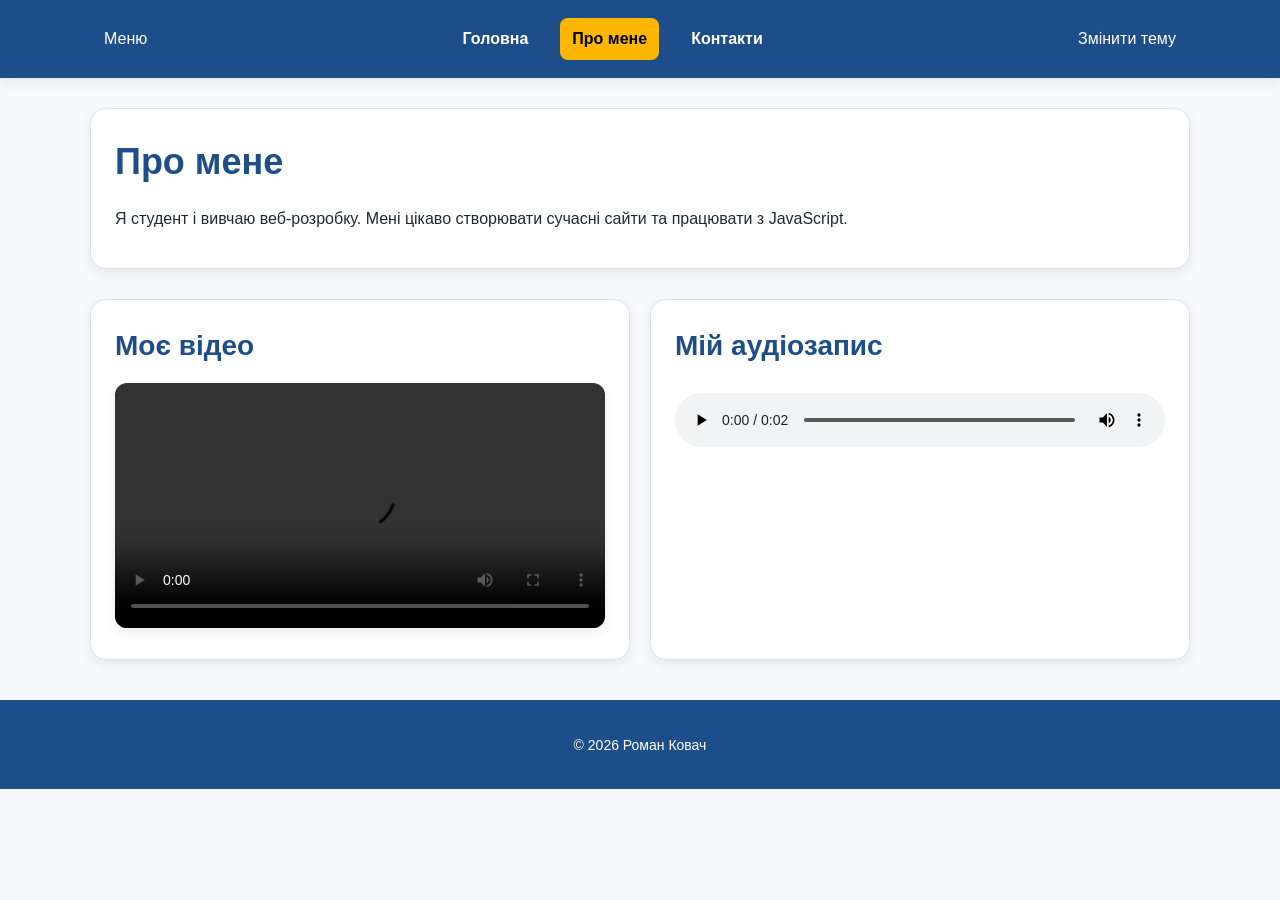
<file: pages/about.html>
<!DOCTYPE html>
<html lang="uk">
<head>
    <meta charset="UTF-8">
    <meta name="viewport" content="width=device-width, initial-scale=1.0">
    <title>Про мене</title>
    <link rel="stylesheet" href="../styles/style.css">
    <link rel="stylesheet" href="../styles/responsive.css">
    <script src="../js/main.js" defer></script>
</head>
<body>

<header class="site-header">
    <div class="container header-row">
        <button class="menu-toggle" type="button" aria-expanded="false" aria-controls="site-nav">
            Меню
        </button>

        <nav id="site-nav" class="site-nav">
            <ul class="nav-list">
                <li><a href="../index.html">Головна</a></li>
                <li><a href="about.html">Про мене</a></li>
                <li><a href="contact.html">Контакти</a></li>
            </ul>
        </nav>

        <button class="theme-toggle" type="button">Змінити тему</button>
    </div>
</header>

<main class="container">
    <section class="section card">
        <h1>Про мене</h1>
        <p>Я студент і вивчаю веб-розробку. Мені цікаво створювати сучасні сайти та працювати з JavaScript.</p>
    </section>

    <section class="section two-column">
        <div class="card">
            <h2>Моє відео</h2>
            <video controls>
                <source src="../assets/media/video.mp4" type="video/mp4">
                Ваш браузер не підтримує відео.
            </video>
        </div>

        <div class="card">
            <h2>Мій аудіозапис</h2>
            <audio controls>
                <source src="../assets/media/audio.mp3" type="audio/mpeg">
                Ваш браузер не підтримує аудіо.
            </audio>
        </div>
    </section>
</main>

<footer class="site-footer">
    <div class="container">
        <p>© <span id="current-year"></span> Роман Ковач</p>
    </div>
</footer>

<button class="back-to-top" type="button" hidden>Вгору</button>

</body>
</html>
</file>
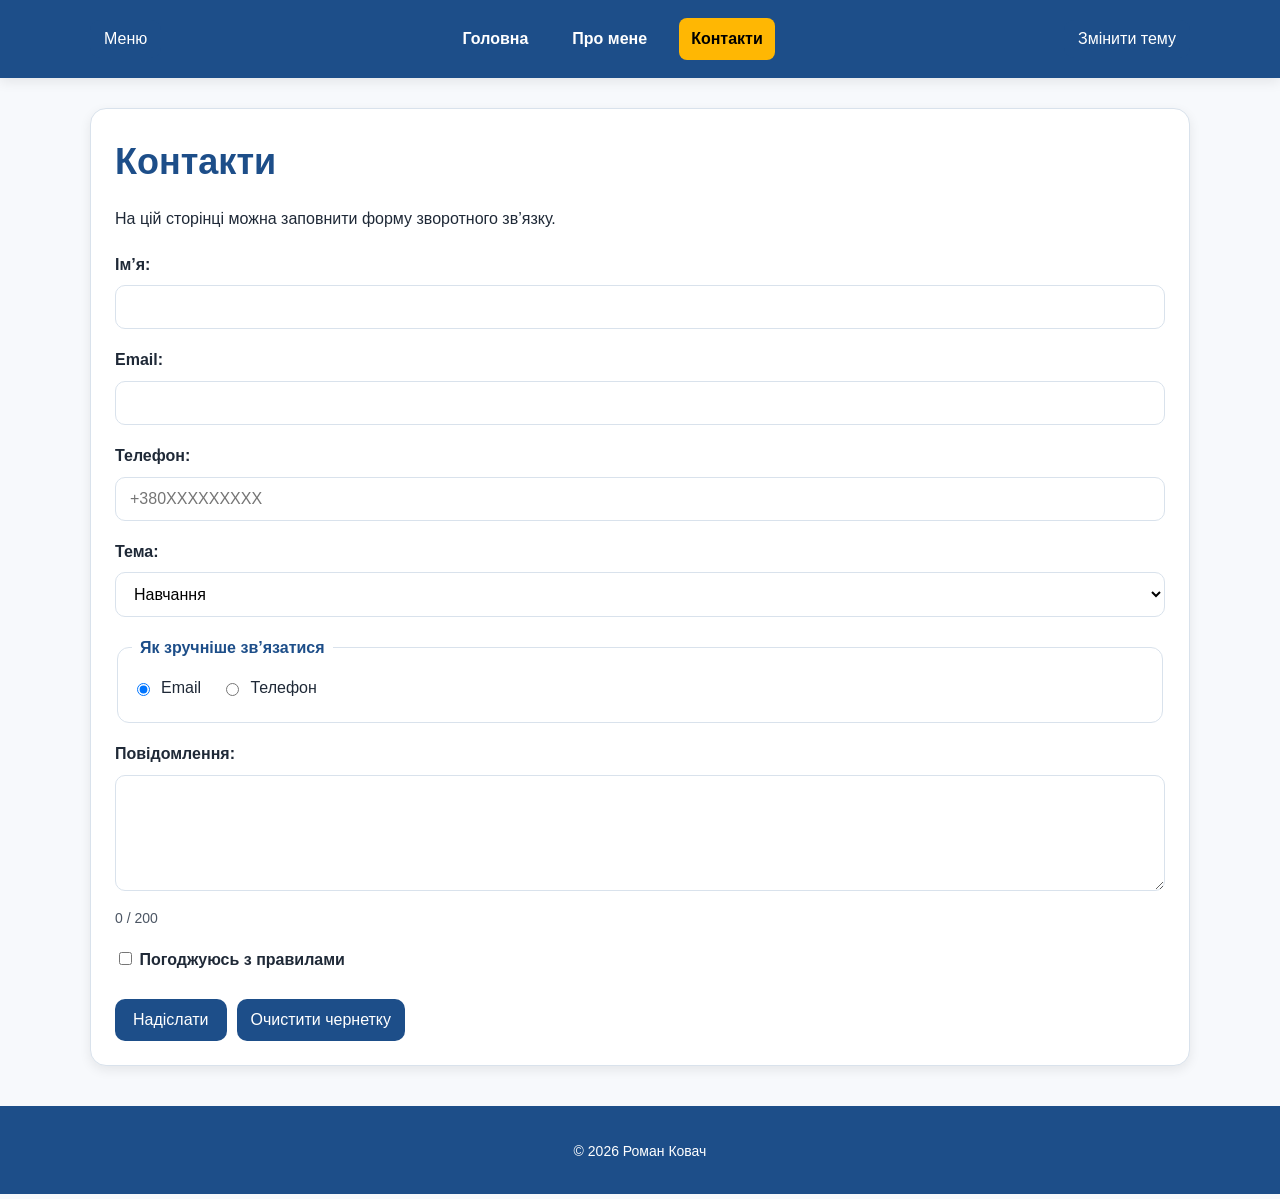
<file: pages/contact.html>
<!DOCTYPE html>
<html lang="uk">
<head>
    <meta charset="UTF-8">
    <meta name="viewport" content="width=device-width, initial-scale=1.0">
    <title>Контакти</title>
    <link rel="stylesheet" href="../styles/style.css">
    <link rel="stylesheet" href="../styles/responsive.css">
    <script src="../js/main.js" defer></script>
</head>
<body>

<header class="site-header">
    <div class="container header-row">
        <button class="menu-toggle" type="button" aria-expanded="false" aria-controls="site-nav">
            Меню
        </button>

        <nav id="site-nav" class="site-nav">
            <ul class="nav-list">
                <li><a href="../index.html">Головна</a></li>
                <li><a href="about.html">Про мене</a></li>
                <li><a href="contact.html">Контакти</a></li>
            </ul>
        </nav>

        <button class="theme-toggle" type="button">Змінити тему</button>
    </div>
</header>

<main class="container">
    <section class="section card">
        <h1>Контакти</h1>
        <p>На цій сторінці можна заповнити форму зворотного зв’язку.</p>

        <form id="contact-form" class="contact-form" action="#" method="get" novalidate>
            <div class="form-group">
                <label for="name">Ім’я:</label>
                <input id="name" name="name" type="text" minlength="2" maxlength="30">
                <small class="error-message" id="name-error"></small>
            </div>

            <div class="form-group">
                <label for="email">Email:</label>
                <input id="email" name="email" type="email">
                <small class="error-message" id="email-error"></small>
            </div>

            <div class="form-group">
                <label for="phone">Телефон:</label>
                <input id="phone" name="phone" type="tel" placeholder="+380XXXXXXXXX">
            </div>

            <div class="form-group">
                <label for="topic">Тема:</label>
                <select id="topic" name="topic">
                    <option value="study">Навчання</option>
                    <option value="work">Робота</option>
                    <option value="other">Інше</option>
                </select>
            </div>

            <fieldset class="form-group">
                <legend>Як зручніше зв’язатися</legend>
                <label><input type="radio" name="contactWay" value="email" checked> Email</label>
                <label><input type="radio" name="contactWay" value="phone"> Телефон</label>
            </fieldset>

            <div class="form-group">
                <label for="message">Повідомлення:</label>
                <textarea id="message" name="message" rows="5" maxlength="200"></textarea>
                <div class="char-counter" id="message-counter">0 / 200</div>
                <small class="error-message" id="message-error"></small>
            </div>

            <div class="form-group">
                <label><input type="checkbox" name="agree" id="agree"> Погоджуюсь з правилами</label>
                <small class="error-message" id="agree-error"></small>
            </div>

            <div class="form-actions">
                <button type="submit">Надіслати</button>
                <button type="button" class="clear-draft-btn">Очистити чернетку</button>
            </div>
        </form>

        <div class="form-result" id="form-result" hidden></div>
    </section>
</main>

<footer class="site-footer">
    <div class="container">
        <p>© <span id="current-year"></span> Роман Ковач</p>
    </div>
</footer>

<button class="back-to-top" type="button" hidden>Вгору</button>

</body>
</html>
</file>
<file: styles/style.css>
/* ===== 1. БАЗОВІ ЗМІННІ ТА ГЛОБАЛЬНІ СТИЛІ ===== */
:root {
    --color-primary: #1d4e89;
    --color-accent: #ffb703;
    --color-bg: #f7f9fc;
    --color-surface: #ffffff;
    --color-text: #1f2937;
    --color-border: #d9e2ec;
    --shadow: 0 4px 12px rgba(0, 0, 0, 0.08);
}

*,
*::before,
*::after {
    box-sizing: border-box;
}

body {
    margin: 0;
    font-family: Arial, sans-serif;
    line-height: 1.6;
    background-color: var(--color-bg);
    color: var(--color-text);
}

.container {
    width: min(1100px, calc(100% - 32px));
    margin: 0 auto;
}

/* ===== 2. HEADER, NAV, FOOTER ===== */
.site-header {
    background-color: var(--color-primary);
    padding: 18px 0;
    box-shadow: var(--shadow);
}

.nav-list {
    list-style: none;
    display: flex;
    flex-direction: row;
    justify-content: center;
    align-items: center;
    gap: 20px;
    margin: 0;
    padding: 0;
}

.nav-list li {
    margin: 0;
    padding: 0;
}

.nav-list a {
    display: inline-block;
    color: #ffffff;
    text-decoration: none;
    font-weight: bold;
    padding: 8px 12px;
    border-radius: 8px;
    transition: 0.3s;
}

.nav-list a:hover {
    background-color: rgba(255, 255, 255, 0.15);
    color: var(--color-accent);
}

.nav-list a.active {
    background-color: var(--color-accent);
    color: #000000;
}

.site-footer {
    margin-top: 40px;
    padding: 20px 0;
    background-color: var(--color-primary);
    color: #ffffff;
    text-align: center;
    font-size: 14px;
}

/* ===== 3. ОСНОВНІ БЛОКИ ТА ТЕКСТ ===== */
.section {
    margin: 30px 0;
}

.card {
    background-color: var(--color-surface);
    padding: 24px;
    border: 1px solid var(--color-border);
    border-radius: 16px;
    box-shadow: var(--shadow);
}

h1,
h2,
h3 {
    margin-top: 0;
    color: var(--color-primary);
}

h1 {
    font-size: 36px;
    margin-bottom: 16px;
}

h2 {
    font-size: 28px;
    margin-bottom: 14px;
}

h3 {
    font-size: 22px;
    margin-bottom: 12px;
}

p {
    margin-bottom: 12px;
}

ul,
ol {
    padding-left: 22px;
}

li {
    margin-bottom: 8px;
}

/* ===== 4. FLEXBOX БЛОКИ ===== */
.two-column {
    display: flex;
    gap: 20px;
    align-items: stretch;
}

.two-column > * {
    flex: 1;
}

/* ===== 5. ЗОБРАЖЕННЯ ТА FIGURE ===== */
figure {
    margin: 0;
}

img {
    display: block;
    max-width: 100%;
    height: auto;
    border-radius: 14px;
    box-shadow: var(--shadow);
}

figcaption {
    margin-top: 10px;
    font-size: 14px;
    color: #4b5563;
    text-align: center;
}

/* ===== 6. ТАБЛИЦЯ ===== */
.table-wrapper {
    overflow-x: auto;
}

table {
    width: 100%;
    border-collapse: collapse;
    background-color: var(--color-surface);
    border-radius: 12px;
    overflow: hidden;
}

caption {
    margin-bottom: 10px;
    font-weight: bold;
    font-size: 18px;
    color: var(--color-primary);
}

th,
td {
    padding: 12px 14px;
    border: 1px solid var(--color-border);
    text-align: left;
}

th {
    background-color: var(--color-primary);
    color: #ffffff;
}

tbody tr:nth-child(even) {
    background-color: #f1f5f9;
}

/* ===== 7. ВІДЕО ТА АУДІО ===== */
video {
    width: 100%;
    max-width: 100%;
    border-radius: 12px;
    box-shadow: var(--shadow);
}

audio {
    width: 100%;
    margin-top: 10px;
}

/* ===== 8. ФОРМА ===== */
.contact-form {
    margin-top: 20px;
}

.form-group {
    margin-bottom: 18px;
}

label {
    display: inline-block;
    margin-bottom: 8px;
    font-weight: bold;
}

input,
select,
textarea {
    width: 100%;
    padding: 12px 14px;
    border: 1px solid var(--color-border);
    border-radius: 10px;
    background-color: #ffffff;
    font-size: 16px;
}

input:focus,
select:focus,
textarea:focus {
    outline: none;
    border-color: var(--color-primary);
    box-shadow: 0 0 0 3px rgba(29, 78, 137, 0.15);
}

fieldset {
    border: 1px solid var(--color-border);
    border-radius: 12px;
    padding: 14px;
    margin-bottom: 18px;
    background-color: #ffffff;
}

legend {
    padding: 0 8px;
    font-weight: bold;
    color: var(--color-primary);
}

fieldset label {
    display: inline-flex;
    align-items: center;
    gap: 8px;
    margin-right: 16px;
    font-weight: normal;
}

input[type="radio"],
input[type="checkbox"] {
    width: auto;
}

button {
    padding: 12px 18px;
    border: none;
    border-radius: 10px;
    background-color: var(--color-primary);
    color: #ffffff;
    font-size: 16px;
    cursor: pointer;
    transition: 0.3s;
}

button:hover {
    opacity: 0.92;
    background-color: #163b68;
}

/* ===== JS UI ===== */
.header-row {
    display: flex;
    justify-content: space-between;
    align-items: center;
    gap: 16px;
}

.menu-toggle,
.theme-toggle,
.back-to-top,
.clear-draft-btn,
.filter-btn,
.accordion-trigger,
.modal-close {
    padding: 10px 14px;
    border: none;
    border-radius: 10px;
    background-color: var(--color-primary);
    color: #ffffff;
    cursor: pointer;
}

.site-nav {
    flex: 1;
}

.filter-buttons {
    display: flex;
    gap: 10px;
    margin-bottom: 20px;
    flex-wrap: wrap;
}

.accordion-item + .accordion-item {
    margin-top: 12px;
}

.accordion-trigger {
    width: 100%;
    text-align: left;
}

.accordion-content {
    padding: 14px;
    border: 1px solid var(--color-border);
    border-top: none;
    background: #ffffff;
    border-radius: 0 0 10px 10px;
}

.back-to-top {
    position: fixed;
    right: 20px;
    bottom: 20px;
    z-index: 1000;
}

.modal[hidden] {
    display: none;
}

.modal {
    position: fixed;
    inset: 0;
    z-index: 2000;
}

.modal-overlay {
    position: absolute;
    inset: 0;
    background: rgba(0, 0, 0, 0.7);
}

.modal-content {
    position: relative;
    z-index: 2;
    width: min(90%, 600px);
    margin: 60px auto;
    background: #ffffff;
    padding: 20px;
    border-radius: 16px;
}

.modal-image {
    width: 100%;
    height: auto;
    border-radius: 12px;
}

.error-message {
    display: block;
    margin-top: 6px;
    color: #c62828;
    font-size: 14px;
}

.char-counter {
    margin-top: 8px;
    font-size: 14px;
    color: #4b5563;
}

.form-actions {
    display: flex;
    gap: 10px;
    flex-wrap: wrap;
}

.form-result {
    margin-top: 20px;
    padding: 16px;
    border: 1px solid var(--color-border);
    border-radius: 12px;
    background: #ffffff;
}

.theme-dark {
    background-color: #111827;
    color: #f9fafb;
}

.theme-dark .card,
.theme-dark .form-result,
.theme-dark .accordion-content,
.theme-dark .modal-content,
.theme-dark table,
.theme-dark fieldset,
.theme-dark input,
.theme-dark select,
.theme-dark textarea {
    background-color: #1f2937;
    color: #f9fafb;
    border-color: #374151;
}

.theme-dark h1,
.theme-dark h2,
.theme-dark h3,
.theme-dark legend,
.theme-dark caption {
    color: #fbbf24;
}

.theme-dark .site-footer,
.theme-dark .site-header {
    background-color: #0f172a;
}

.theme-dark tbody tr:nth-child(even) {
    background-color: #374151;
}

.theme-dark tbody tr:nth-child(odd) {
    background-color: #1f2937;
}

.theme-dark th,
.theme-dark td {
    color: #f9fafb;
    border-color: #4b5563;
}
</file>
<file: styles/responsive.css>
@media (max-width: 768px) {
    .nav-list {
        flex-direction: column;
        gap: 10px;
    }

    .two-column {
        flex-direction: column;
    }

    h1 {
        font-size: 28px;
    }

    h2 {
        font-size: 24px;
    }

    .container {
        width: min(100% - 20px, 1100px);
    }

    .card {
        padding: 18px;
    }

    th,
    td {
        padding: 10px;
    }

     .header-row {
        flex-wrap: wrap;
    }

    .menu-toggle {
        display: inline-block;
    }

    .site-nav {
        width: 100%;
    }

    .site-nav.is-open .nav-list {
        display: flex;
    }

    .site-nav .nav-list {
        display: none;
        flex-direction: column;
        gap: 10px;
        margin-top: 10px;
    }
}
</file>
